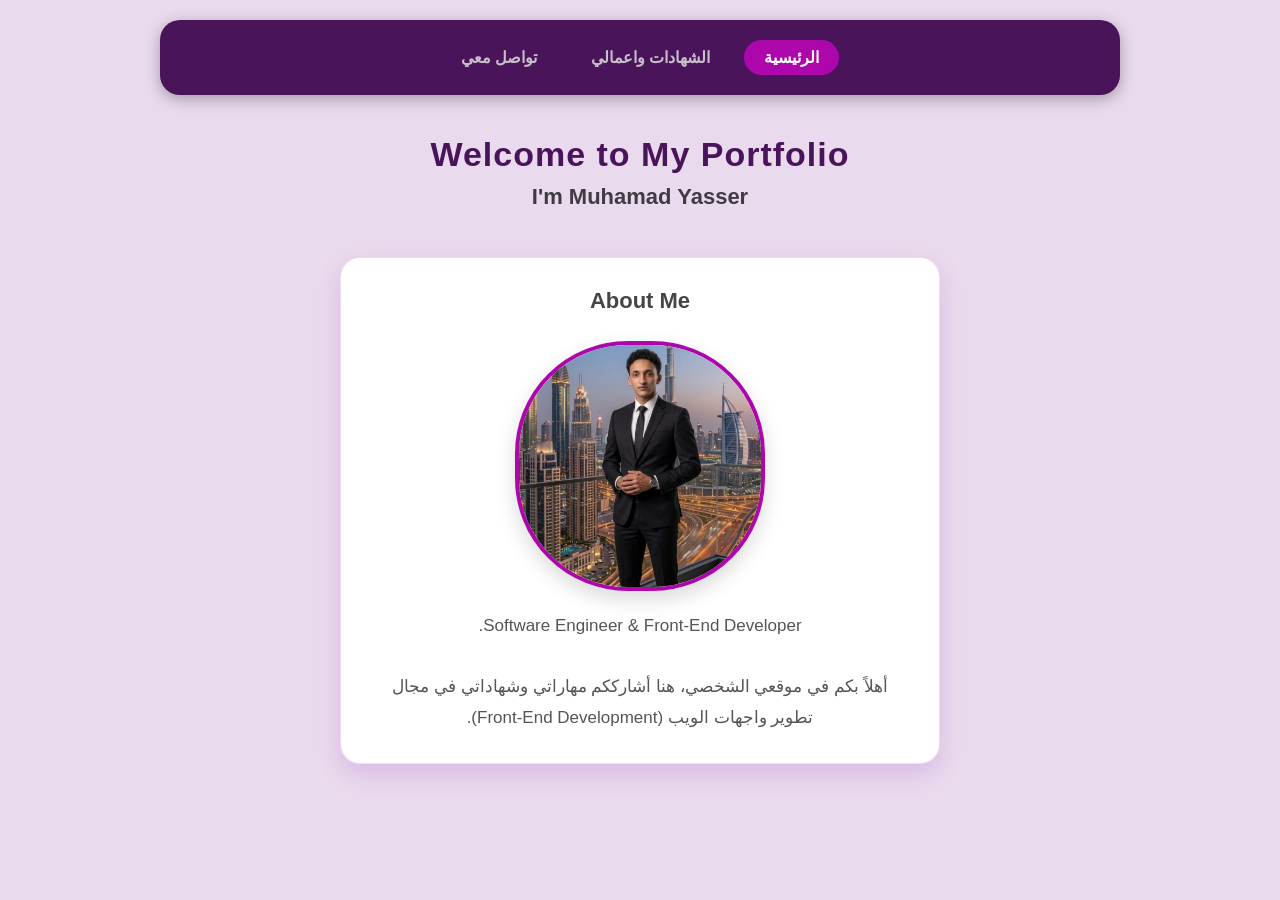
<file: index.html>
<!DOCTYPE html>
<html lang="ar" dir="rtl">
<head>
    <meta charset="UTF-8">
    <meta name="viewport" content="width=device-width, initial-scale=1.0">
    <title>Muhamad Yasser - الرئيسية</title>
    <link rel="stylesheet" href="css1.css">
</head>
<body>

    <nav class="navbar">
        <a href="index.html" class="active">الرئيسية</a>
        <a href="certificates.html">الشهادات واعمالي</a>
        <a href="contact.html">تواصل معي</a>
    </nav>

    <header>
        <h1>Welcome to My Portfolio</h1>
        <h3>I'm Muhamad Yasser</h3>
    </header>

    <main>
        <section class="section-card">
            <h3>About Me</h3>
            <div class="media-container" id="img-gemi">
                <!-- الصورة هنا متظبطة ومستحيل تاكل الشاشة بعد تظبيط الـ CSS -->
                <img src="company.jpeg" alt="My Image" title="Muhamad Yasser">
            </div>
            <p class="bio-text">
                Software Engineer & Front-End Developer.
                <br><br>
                أهلاً بكم في موقعي الشخصي، هنا أشارككم مهاراتي وشهاداتي في مجال تطوير واجهات الويب (Front-End Development).
            </p>
        </section> 
    </main>

</body>
</html>
</file>
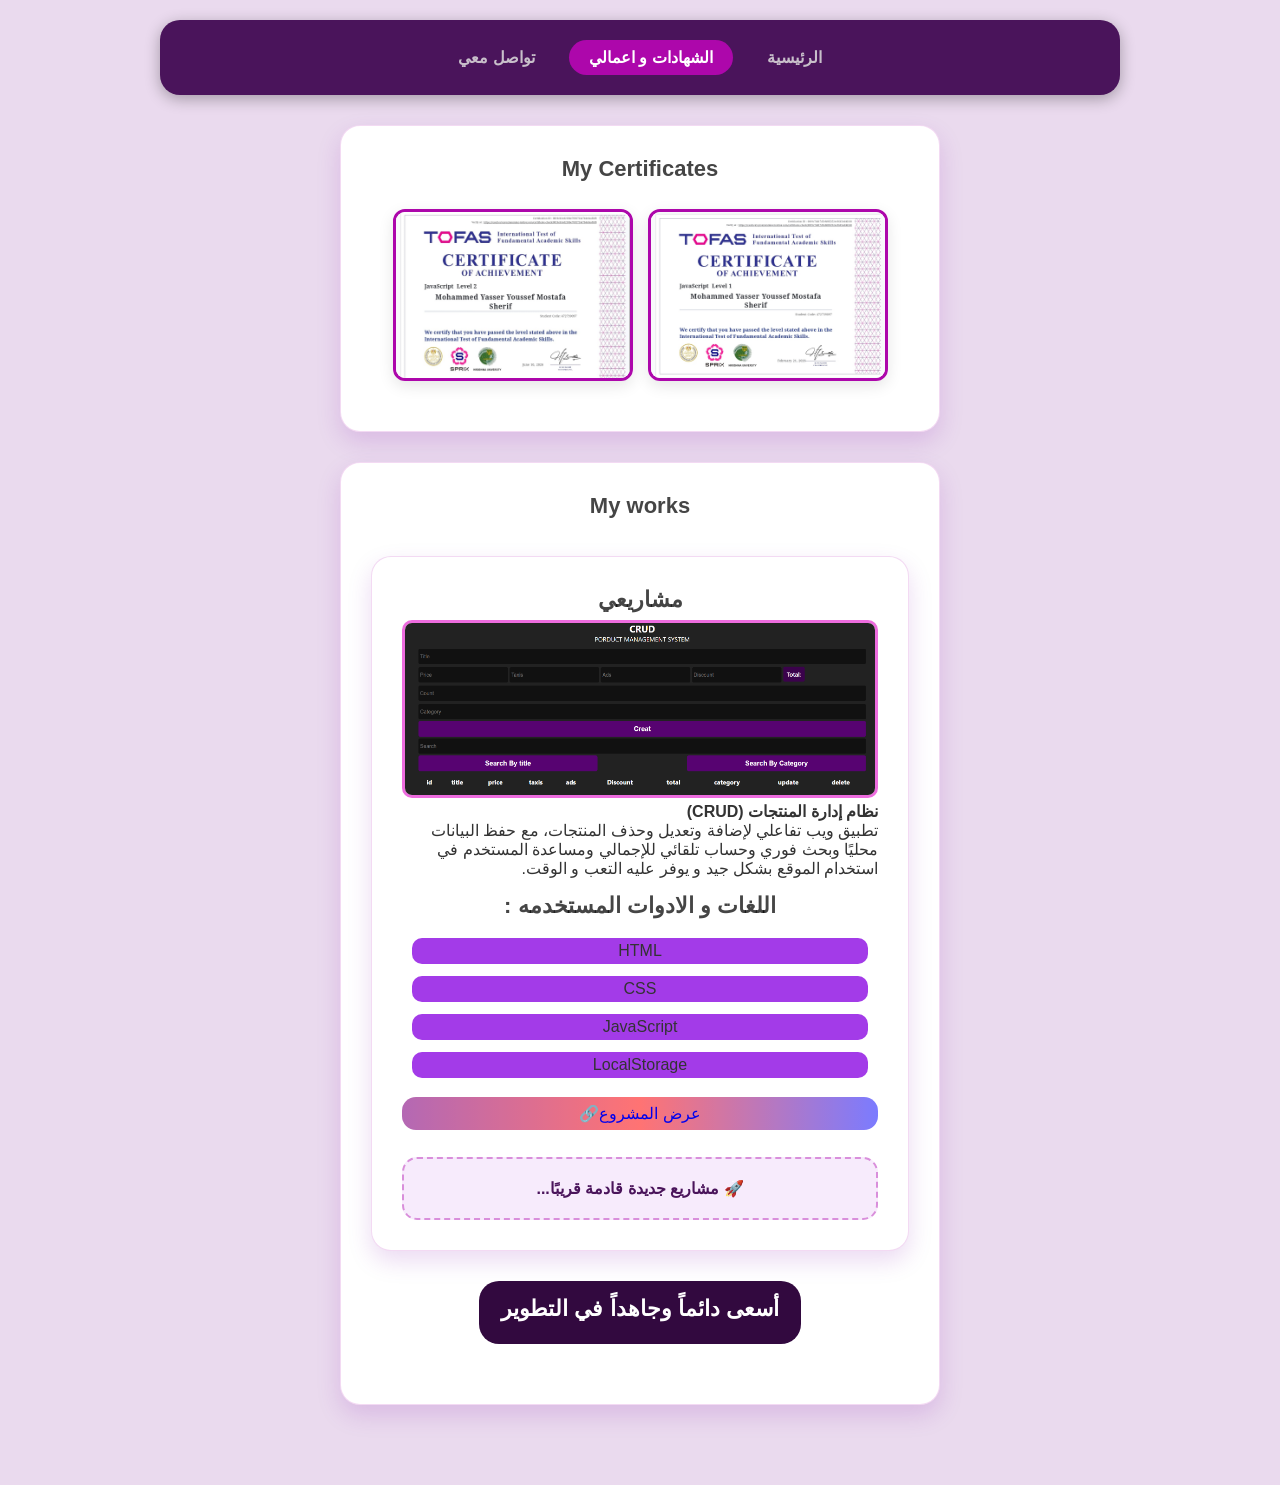
<file: certificates.html>
<!DOCTYPE html>
<html lang="ar" dir="rtl">
<head>
    <meta charset="UTF-8">
    <meta name="viewport" content="width=device-width, initial-scale=1.0">
    <title>الشهادات والميديا</title>
    <link rel="stylesheet" href="css1.css">
</head>
<body>

    <nav class="navbar">
        <a href="index.html">الرئيسية</a>
        <a href="certificates.html" class="active">الشهادات و اعمالي</a>
        <a href="contact.html">تواصل معي</a>
    </nav>

    <main>
        <section class="section-card">
            <h3>My Certificates</h3>
            <div class="media-container">
                <img src="Tofas 2 scre.jpeg" alt="Tofas Certificate 2">
                <img src="tofas 1 scre.jpeg" alt="Tofas Certificate 1">
            </div>
        </section>
        <section class="section-card">
            <h3>My works</h3>
            <section class="section-card" id="sec-work">
    <h3>مشاريعي</h3>

    <div class="single-project-card">
        <div class="single-project-img-wrapper">
            <img src="Screenshot 2026-07-15 051820.png" alt="نظام إدارة المنتجات" class="single-project-img">
        </div>
        <div class="single-project-info">
            <h4>نظام إدارة المنتجات (CRUD)</h4>
            <p>تطبيق ويب تفاعلي لإضافة وتعديل وحذف المنتجات، مع حفظ البيانات محليًا وبحث فوري وحساب تلقائي للإجمالي ومساعدة المستخدم في استخدام الموقع بشكل جيد و يوفر عليه التعب و الوقت.</p>
            <div class="project-tech">
                <h3 id="h33">اللغات و الادوات المستخدمه</h3>
                <span>HTML</span>
                <span>CSS</span>
                <span>JavaScript</span>
                <span>LocalStorage</span>
            </div>
            <div class="project-links">
                <a href="https://cruds-qxsu.vercel.app/" target="_blank" class="proj-btn live-btn"><span>عرض المشروع🔗</span></a>
            </div>
        </div>
    </div>

    <div class="coming-soon-card">
        <p>🚀 مشاريع جديدة قادمة قريبًا...</p>
    </div>
</section>

        <div id="h3">
            <h3>أسعى دائماً وجاهداً في التطوير</h3>
        </div>
    </main>

</body>
</html>
</file>
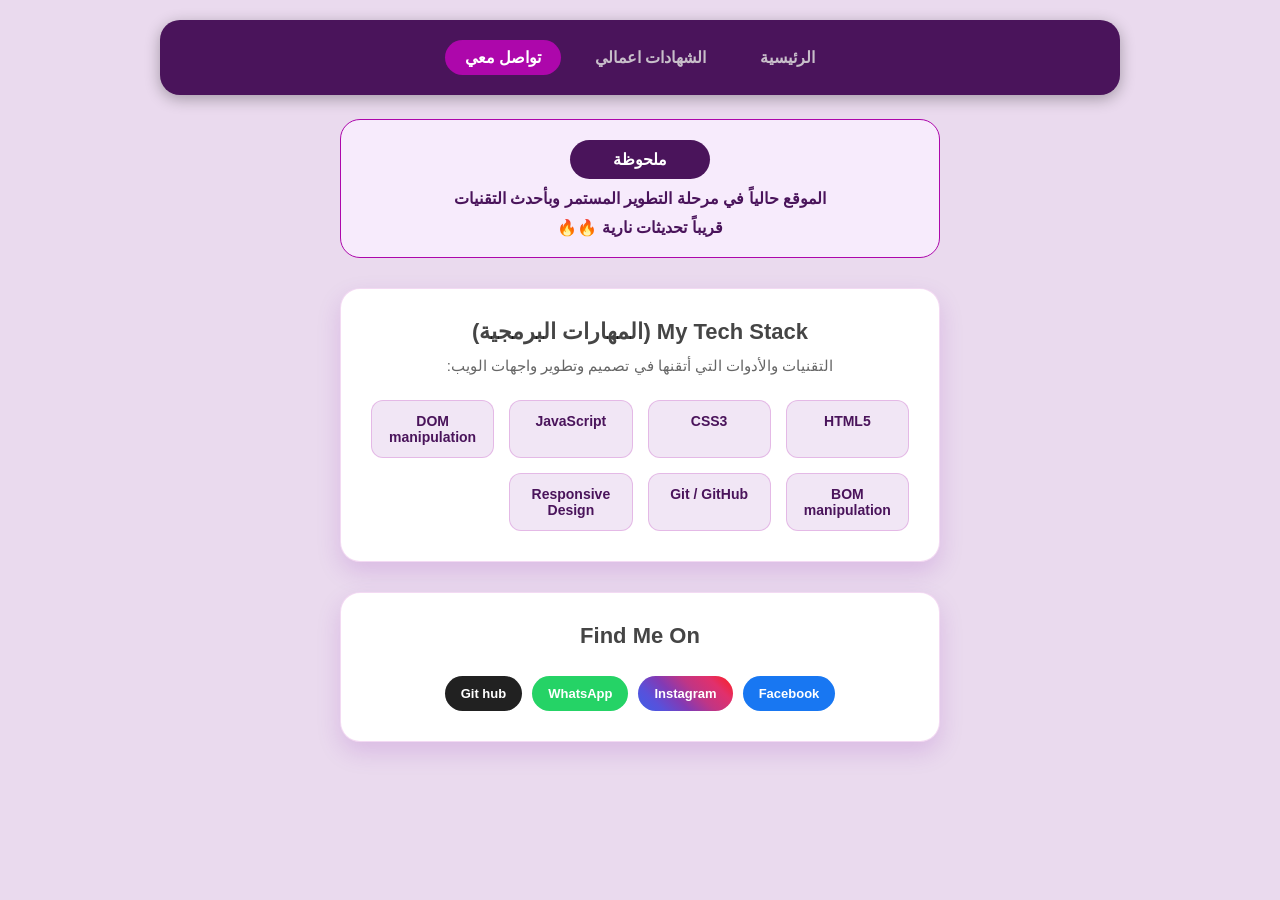
<file: contact.html>
<!DOCTYPE html>
<html lang="ar" dir="rtl">
<head>
    <meta charset="UTF-8">
    <meta name="viewport" content="width=device-width, initial-scale=1.0">
    <title>تواصل معي</title>
    <link rel="stylesheet" href="css1.css">
</head>
<body>

    <nav class="navbar">
        <a href="index.html">الرئيسية</a>
        <a href="certificates.html">الشهادات اعمالي</a>
        <a href="contact.html" class="active">تواصل معي</a>
    </nav>

    <main>
        <!-- كارت الملاحظة اللطيف -->
        <section class="section-cards">
            <h3 id="imp">ملحوظة</h3>
            <p>الموقع حالياً في مرحلة التطوير المستمر وبأحدث التقنيات</p> 
            <p>قريباً تحديثات نارية 🔥🔥</p>
        </section>

        <!-- القسم الجديد والمفيد البديل للفورم: مهاراتي البرمجية -->
        <section class="section-card" style="text-align: center;">
            <h3>My Tech Stack (المهارات البرمجية)</h3>
            <p style="color: #666; margin-top: 5px; font-size: 15px;">التقنيات والأدوات التي أتقنها في تصميم وتطوير واجهات الويب:</p>
            
            <div class="skills-grid">
                <div class="skill-tag">HTML5</div>
                <div class="skill-tag">CSS3</div>
                <div class="skill-tag">JavaScript</div>
                <div class="skill-tag">DOM manipulation</div>
                <div class="skill-tag">BOM manipulation</div>
                <div class="skill-tag">Git / GitHub</div>
                <div class="skill-tag">Responsive Design</div>
            </div>
        </section>

        <!-- كارت السوشيال ميديا والتواصل الفعلي -->
        <section class="section-card" style="text-align: center;">
            <h3>Find Me On</h3>
            <div class="social-links">
                <a href="https://www.facebook.com/profile.php?id=61568467536369" target="_blank" class="social-btn facebook">Facebook</a>
                <a href="https://www.instagram.com/m.abo_yasser/" target="_blank" class="social-btn Instgram">Instagram</a>
                <a href="https://wa.me/201090402514" target="_blank" class="social-btn whatsapp">WhatsApp</a>
                <div id="div">
                    <a href="https://github.com/MuhamadRahal"_blank" class="social-btn  Github">Git hub</a>
                </div>
              
            </div>
        </section>
    </main>

</body>
</html>
</file>
<file: css1.css>
/* ------------------------------------------------------------- */
/* 1. تصفير المسافات الأساسي وتنسيق الـ Layout */
/* ------------------------------------------------------------- */
* {
    box-sizing: border-box;
    margin: 0;
    padding: 0;
}

body {
    background-color: rgb(234, 218, 238); /* خلفية مريحة للعين ومتناسقة مع درجات البنفسجي */
    padding-bottom: 50px;
    font-family: 'Segoe UI', Tahoma, Geneva, Verdana, sans-serif;
    color: #333333; /* خليت لون النص الأساسي غامق لأن الخلفية فاتحة عشان يظهر بوضوح */
}

/* ------------------------------------------------------------- */
/* 2. 🧭 تنسيق شريط التنقل (Navbar) */
/* ------------------------------------------------------------- */
.navbar {
    background-color: rgb(74, 20, 91);
    display: flex;
    justify-content: center;
    padding: 20px 0;
    width: 75%;
    height: auto;
    margin: 20px auto auto auto;
    border-radius: 20px;
    box-shadow: 0px 4px 15px rgba(0, 0, 0, 0.3);
    position: sticky; 
    top: 20px;
    z-index: 100;
}

.navbar a {
    color: #c8bfca;
    text-decoration: none;
    padding: 8px 20px;
    margin: 0 7px;
    font-size: 16px;
    font-weight: bold;
    border-radius: 20px;
    transition: 0.3s ease;
    display: inline-block; 
}

.navbar a:hover, .navbar a.active {
    color: #ffffff;
    background-color: rgb(173, 7, 171);
}

@media (max-width: 600px) {
    .navbar {
        width: 95%; 
        padding: 10px; 
        flex-wrap: wrap; 
        gap: 8px; 
    }

    .navbar a {
        padding: 6px 12px; 
        font-size: 14px; 
    }
}

/* ------------------------------------------------------------- */
/* 3. 📝 العناوين والهيدر */
/* ------------------------------------------------------------- */
header {
    text-align: center;
    margin: 40px 0;
    color: rgb(74, 20, 91); /* تلوين الهيدر ليتناسق مع التصميم */
}

h1 {
    font-size: 34px;
    margin-bottom: 10px;
    letter-spacing: 1px;
}

h3 {
    color: rgba(0, 0, 0, 0.73);
    font-size: 22px;
    padding-bottom: 7px;
    text-align: center;
}

/* ------------------------------------------------------------- */
/* 4. 🧱 تنظيم الكروت الكبيرة في الصفحات */
/* ------------------------------------------------------------- */
.section-card {
    background-color: rgb(255, 255, 255); /* خلفية بيضاء للكروت لراحة العين والتباين */
    width: 70%;
    max-width: 600px;
    margin: 30px auto;
    padding: 30px;
    border-radius: 20px;
    box-shadow: 0px 10px 25px rgba(121, 5, 167, 0.15);
    border: 1px solid rgba(173, 7, 171, 0.15);
    transition: transform 0.3s ease, box-shadow 0.3s ease;
}

.section-card:hover {
    transform: translateY(-8px); 
    box-shadow: 0px 15px 30px rgba(121, 5, 167, 0.25);
}

.section-cards {
    display: block;
    background-color: #f7ebfc;
    border: 1px solid rgb(173, 7, 171);
    color: rgb(74, 20, 91);
    border-radius: 20px;
    text-align: center;
    margin: 24px auto;
    width: 70%;
    max-width: 600px;
    padding: 20px;
}

.section-cards p {
    padding-top: 10px;
    font-weight: bold;
    font-size: 16px;
}

#imp {
    background-color: rgb(74, 20, 91);
    color: #ffffff;
    width: 140px;
    margin: auto;
    border-radius: 20px;
    padding: 10px;
    font-size: 16px;
}

#h3 {
    background-color: rgb(50, 9, 63);
    color: white;
    width: 60%;
    max-width: 400px;
    margin: 30px auto;
    border-radius: 20px;
    padding: 15px 0;
    text-align: center;
}

#h3 h3 {
    color: white;
}

/* ------------------------------------------------------------- */
/* 5. 📸 حل مشكلة الصور وتنسيق الميديا السليم */
/* ------------------------------------------------------------- */
.media-container {
    display: flex;
    justify-content: center;
    gap: 15px;
    flex-wrap: wrap; /* تضمن نزول الصور تحت بعضها في الشاشات الصغيرة */
    margin: 20px 0;
}

.works
{
    background: 
    linear-gradient(to right,rgba(82, 12, 101, 0.537) , #ffffff21 ),
    url('Screenshot\ 2026-07-15\ 051820.png');
    width: 90%;
    height: 500px;
    background-position: center top;
}
.works:hover
{
    background-image: linear-gradient(to right ,rgba(81, 12, 101, 0) ,  transition)
    url'Screenshot\ 2026-07-15\ 051820.png'()
    ;
    opacity: 0.9;
    transition: 0.4s ease;
    transform: scale(1.02);
}

/* الصورة في الهوم */
#img-gemi img {
    width: 100%;
    max-width: 250px; /* تحجيم صورة البروفايل الشخصية لتبدو ممتازة */
    height: 250px;
    object-fit: cover; /* تحافظ على أبعاد الصورة بدون مط */
    position: center center;
    border-radius: 45%; /* شكل دائري رائع جداً لصور الـ About Me */
    border: 4px solid rgb(173, 7, 171);
    box-shadow: 0px 8px 20px rgba(0, 0, 0, 0.15);
}

/* صور الشهادات */
.media-container img {
    width: 100%;
    max-width: 240px; /* جعل كروت الشهادات متناسقة وبحجم مناسب جداً للاب والتابلت */
    height: auto;
    border-radius: 12px;
    border: 3px solid rgb(173, 7, 171);
    box-shadow: 0px 5px 15px rgba(0, 0, 0, 0.1);
    transition: transform 0.3s ease;
}

.media-container img:hover {
    transform: scale(1.05); /* تكبير بسيط وجميل للشهادة عند مرور الماوس */
}

.bio-text {
    text-align: center;
    line-height: 1.8;
    margin-top: 20px;
    color: #555555;
    font-size: 17px;
}

/* ------------------------------------------------------------- */
/* 6. 🛠️ قسم المهارات الجديد (البديل المفيد والذكي للفورم) */
/* ------------------------------------------------------------- */
.skills-grid {
    display: grid;
    grid-template-columns: repeat(auto-fit, minmax(110px, 1fr));
    gap: 15px;
    margin-top: 25px;
}

.skill-tag {
    background-color: #f1e6f5;
    color: rgb(74, 20, 91);
    padding: 12px;
    border-radius: 12px;
    font-weight: bold;
    font-size: 14px;
    transition: all 0.3s ease;
    border: 1px solid rgba(173, 7, 171, 0.2);
}

.skill-tag:hover {
    background-color: rgb(173, 7, 171);
    color: #ffffff;
    transform: translateY(-5px);
}

/* ------------------------------------------------------------- */
/* 7. 🌐 أزرار السوشيال ميديا الجديدة */
/* ------------------------------------------------------------- */
/* 🌐 تعديل حاوية أزرار السوشيال ميديا */
.social-links {
    display: flex;
    justify-content: center;
    align-items: center;
    gap: 10px; /* قللنا المسافة شوية عشان نكسب مساحة */
    flex-wrap: wrap; /* عشان لو الشاشة صغرت جداً ينزلوا بنظام */
    margin-top: 20px;
    width: 100%;
}

/* 🔘 زرار السوشيال ميديا بعد تعديل خواص الانكماش والمساحة */
.social-btn {
    text-decoration: none;
    color: white;
    padding: 10px 16px; /* قللنا الـ padding الجانبي من 25 لـ 16 عشان الزرار يلم نفسه ويقعد جنب إخواته */
    border-radius: 20px;
    font-size: 13px; /* صغرنا الخط سنة بسيطة جداً عشان الـ Fit */
    font-weight: bold;
    transition: 0.3s ease;
    
    display: inline-flex;
    align-items: center;
    gap: 6px; 
    
    /* 👈 السطرين دول بيمنعوا الزرار إنه يتشوه أو ينكمش كلامه */
    flex-shrink: 1; 
    white-space: nowrap; 
}

.facebook { background-color: #1877f2;}
.facebook:hover { background-color: #145dbf; }

.Instgram { background: linear-gradient(45deg, #405de6, #5851db, #833ab4, #c13584, #e1306c, #fd1d1d); }
.Instgram:hover { opacity: 0.8; }

.whatsapp { background-color: #25d366; }
.whatsapp:hover { background-color: #1ebd56; }

.Github{ background-color: rgba(0, 0, 0, 0.87);}
.Github:hover{ background-color: rgb(0, 0, 0);}

/* ------------------------------------------------------------- */
/* 9. 🚀 كارت "مشاريع قادمة" */
/* ------------------------------------------------------------- */

#sec-work
{
    width: 100%;
}

.project-tech span{
    display: flex;
    justify-content: center;
    align-items: center;
    background-color: #a33be8;
    margin: 12px 10px;
    border-radius: 10px;
    padding: 4px;
}
.project-links span
{
    display: inline-block;
    width: 100%;
    background: linear-gradient(to right,rgba(128, 0, 128, 0.594),rgba(255, 0, 0, 0.55),rgba(0, 0, 255, 0.518));
    text-decoration: none;
    margin: 7px auto;
    text-align: center;
    padding: 7px 0;
    border-radius: 14px;
}

.project-links span:hover , .project-tech span:hover
{
    cursor: pointer;
    transform: scale(1.05);
    transition: .4s ease;
}

.single-project-img-wrapper img
{
 background: 
    linear-gradient(to right,rgba(82, 12, 101, 0.537) , #ffffff21 ),
    url('Screenshot\ 2026-07-15\ 051820.png');
    width: 100%;
    aspect-ratio: 16 / 6;   /* بدل height: 500px الثابت */
    background-position: center top;
    background-size: cover;
    border: 3px solid rgb(237, 108, 222);
    border-radius: 10px;
}

#h33,#h33::after
{
    content: ' :';
    margin-top:15px;
}

.coming-soon-card {
    margin-top: 20px;
    padding: 20px;
    text-align: center;
    background-color: #f7ebfc;
    border: 2px dashed rgba(173, 7, 171, 0.4);
    border-radius: 15px;
    color: rgb(74, 20, 91);
    font-weight: bold;
    transition: 0.3s ease;
}

.coming-soon-card:hover {
    background-color: #f1e0f7;
    border-color: rgb(173, 7, 171);
}

@media screen and (max-width: 600px) {
    
    /* حل مشكلة الكلمة الساقطة في الناف بار */
    .navbar {
        display: flex !important;
        flex-direction: row !important; /* نضمن إنهم في سطر واحد */
        justify-content: space-around !important; /* توزيع متساوي للكلمات */
        gap: 4px !important; /* تقليص المسافة بين الكلمات لأقل حد */
        padding: 10px 6px !important;
    }

    .navbar a {
        font-size: 14px !important; /* صغر الخط سنة كمان عشان يفرشوا في سطر واحد */
        padding: 5px 8px !important; /* تقليل المساحة المحيطة بالكلمة */
        white-space: nowrap !important; /* 👈 السطر ده سحري! بيمنع أي كلمة إنها تنزل سطر جديد مهما حصل */
    }

    /* حل مشكلة الصورة الصغيرة للشهادات والأعمال */
    .section-card img { 
        width: 100% !important; /* إجبار الصورة تاخد عرض الشاشة كلها */
        height: auto !important;
        max-width: 100% !important; /* تلغي أي تحديد قديم كان صاغصغرها */
        display: block !important;
        margin: 0 auto 15px auto !important;
    }
}
</file>
